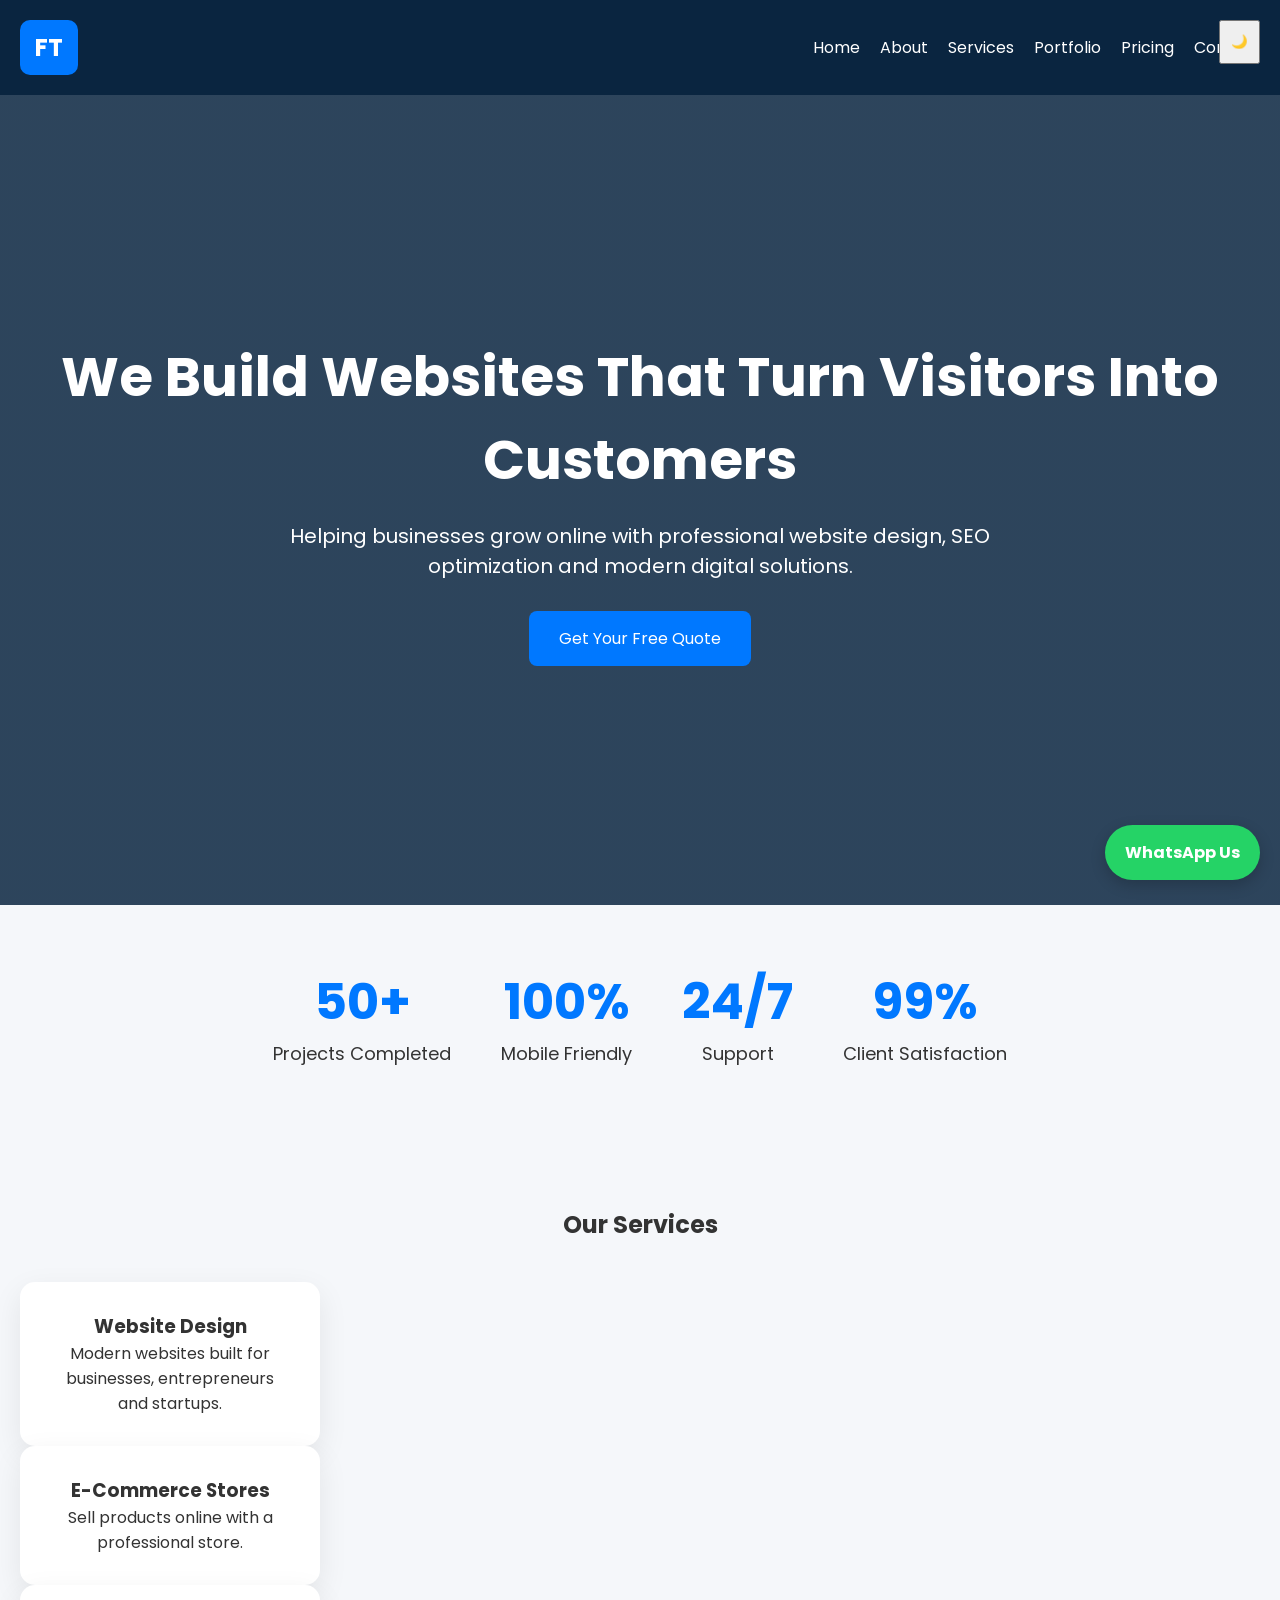
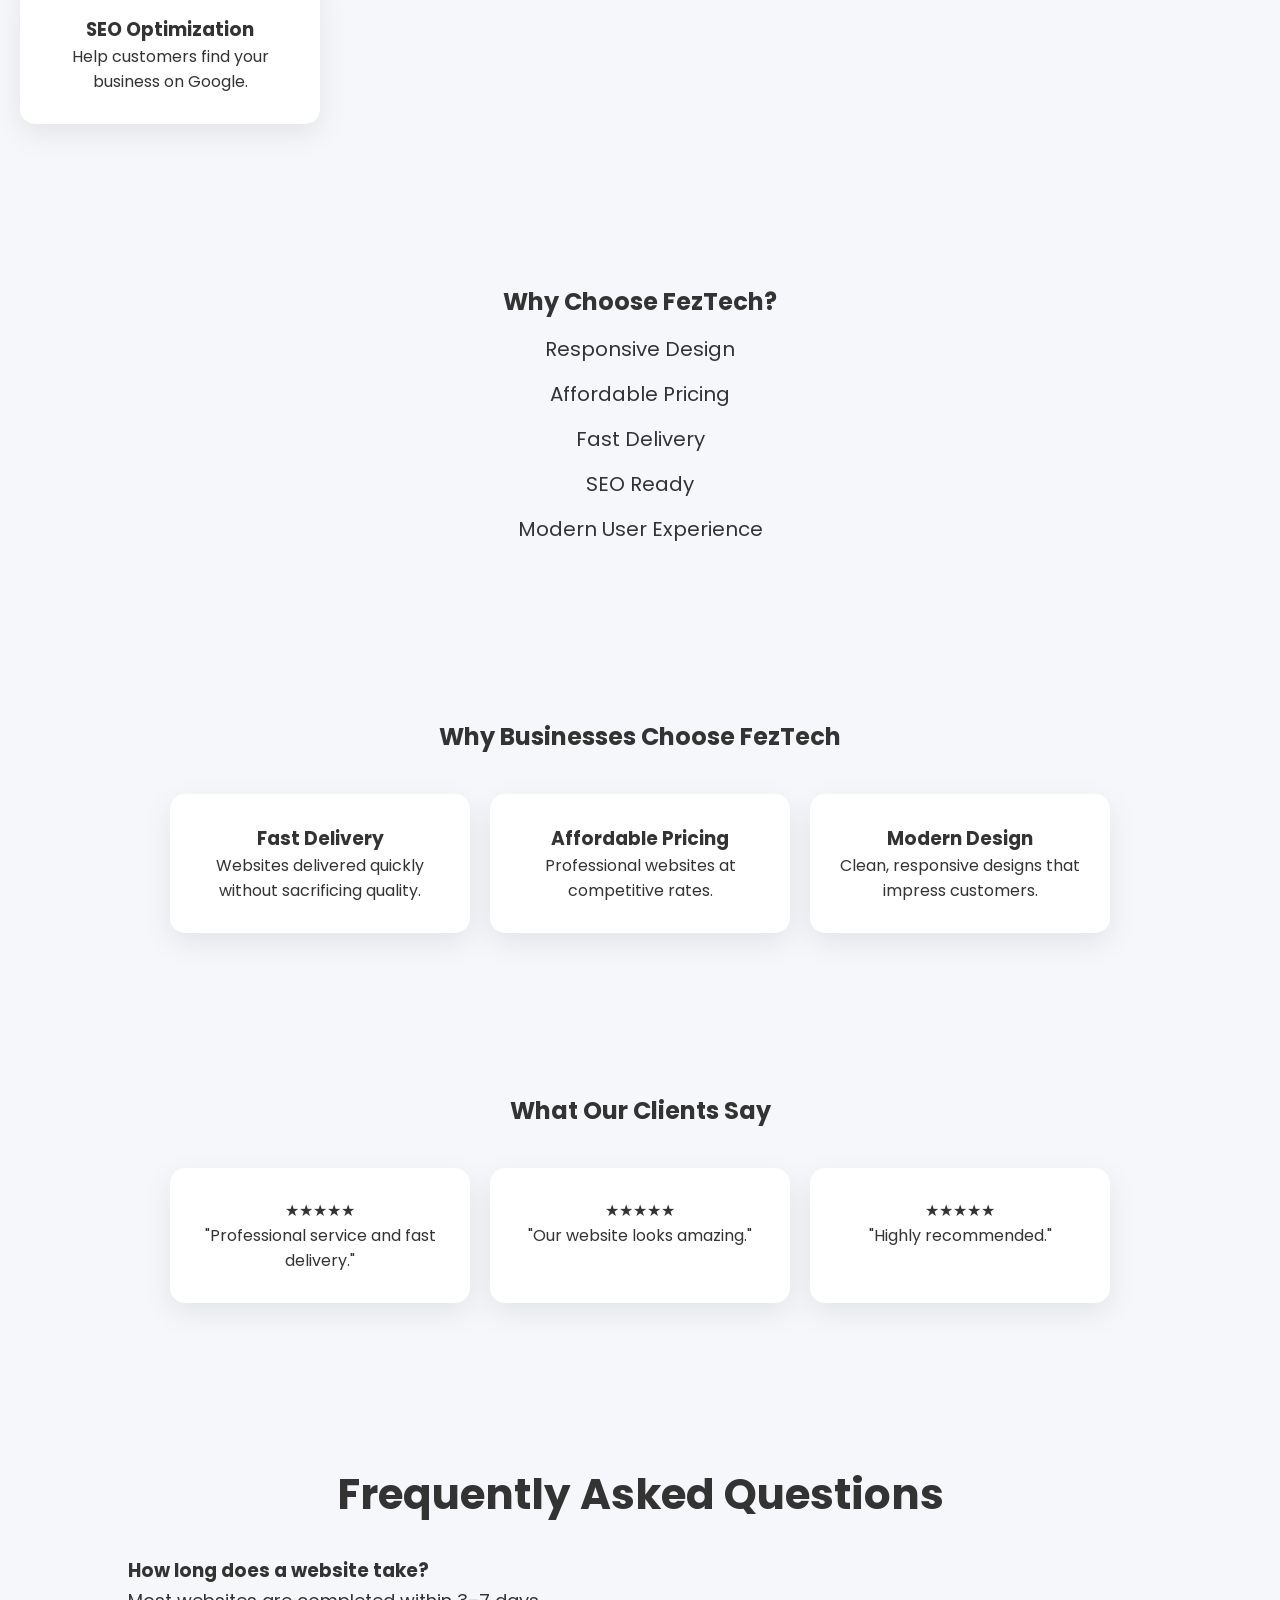
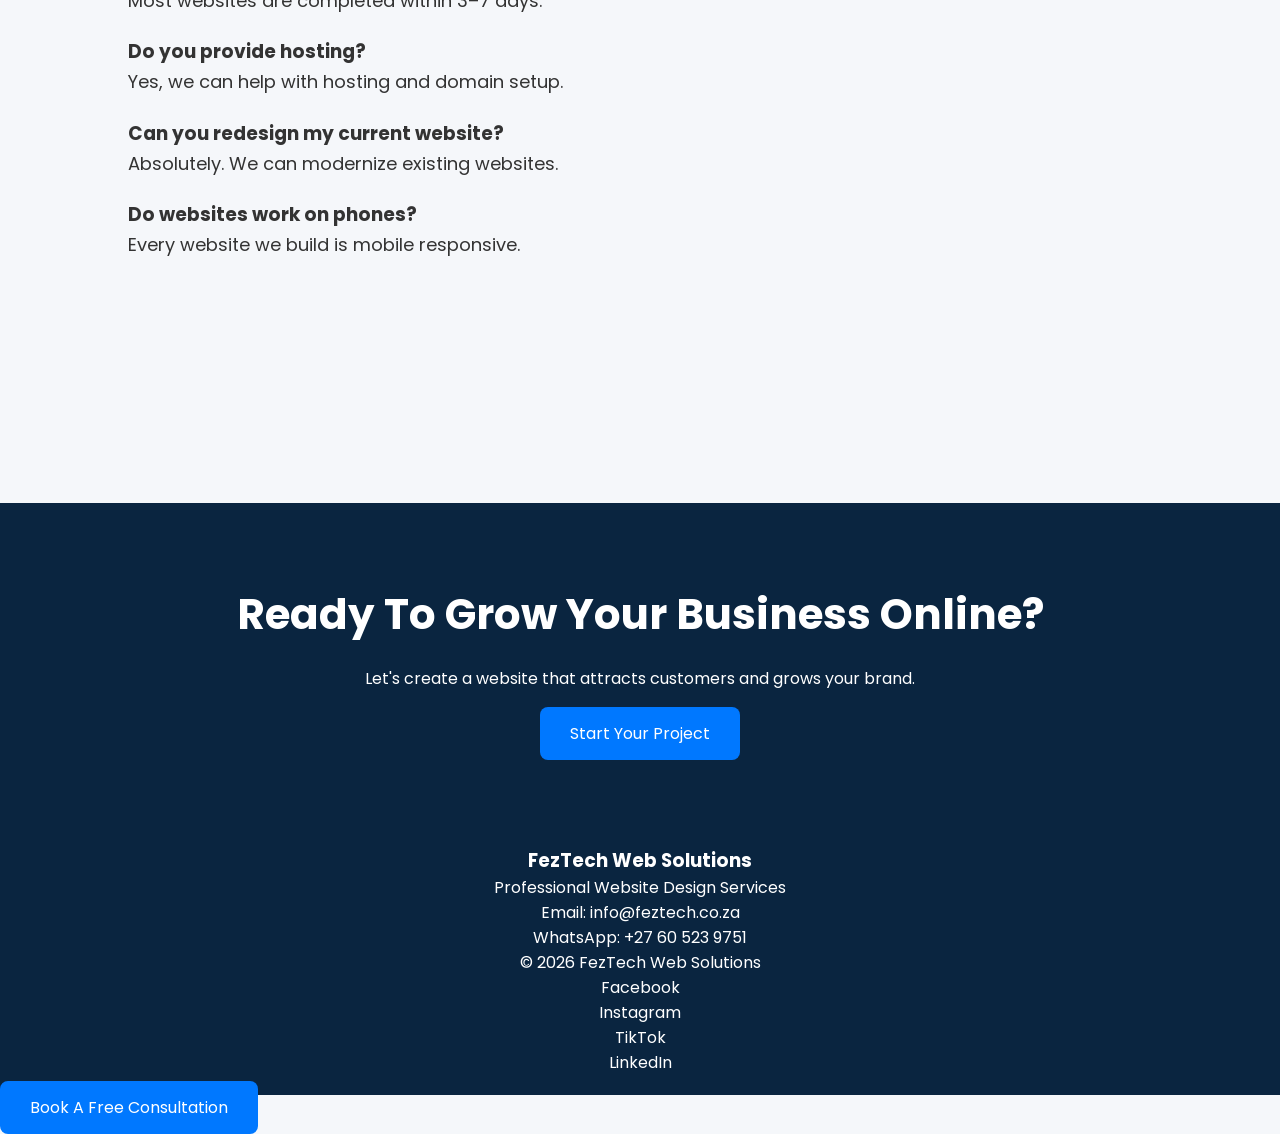
<file: index.html>
<!DOCTYPE html>
<html lang="en">
<head>
<meta charset="UTF-8">
<meta name="viewport" content="width=device-width, initial-scale=1.0">

<title>FezTech Web Solutions</title>

<link rel="icon" href="favicon.ico">

<link rel="stylesheet" href="style.css">

<link href="https://fonts.googleapis.com/css2?family=Poppins:wght@300;400;600;700&display=swap" rel="stylesheet">

</head>
<body>
  
<nav>
    <div class="logo">
        FT
    </div>

    <ul>
        <li><a href="index.html">Home</a></li>
        <li><a href="about.html">About</a></li>
        <li><a href="services.html">Services</a></li>
        <li><a href="portfolio.html">Portfolio</a></li>
        <li><a href="pricing.html">Pricing</a></li>
        <li><a href="contact.html">Contact</a></li>
    </ul>
</nav>

<section class="hero">

<h1>We Build Websites That Turn Visitors Into Customers</h1>

<p>
Helping businesses grow online with professional website design,
SEO optimization and modern digital solutions.
</p>

<a href="contact.html" class="btn">
Get Your Free Quote
</a>

</section>

<section class="stats">

<div class="stat">
<h2>50+</h2>
<p>Projects Completed</p>
</div>

<div class="stat">
<h2>100%</h2>
<p>Mobile Friendly</p>
</div>

<div class="stat">
<h2>24/7</h2>
<p>Support</p>
</div>

<div class="stat">
<h2>99%</h2>
<p>Client Satisfaction</p>
</div>

</section>

</section>

<section class="services-preview">

<h2>Our Services</h2>

<div class="cards"></div>

<div class="card">
<h3>Website Design</h3>
<p>
Modern websites built for businesses,
entrepreneurs and startups.
</p>
</div>

<div class="card">
<h3>E-Commerce Stores</h3>
<p>
Sell products online with a professional store.
</p>
</div>

<div class="card">
<h3>SEO Optimization</h3>
<p>
Help customers find your business on Google.
</p>
</div>

</section>

<section class="why-us">

<h2>Why Choose FezTech?</h2>

<ul>
<li>Responsive Design</li>
<li>Affordable Pricing</li>
<li>Fast Delivery</li>
<li>SEO Ready</li>
<li>Modern User Experience</li>
</ul>

</section>

<section class="services-preview">

<h2>Why Businesses Choose FezTech</h2>

<div class="cards">

<div class="card">
<h3>Fast Delivery</h3>
<p>Websites delivered quickly without sacrificing quality.</p>
</div>

<div class="card">
<h3>Affordable Pricing</h3>
<p>Professional websites at competitive rates.</p>
</div>

<div class="card">
<h3>Modern Design</h3>
<p>Clean, responsive designs that impress customers.</p>
</div>

</div>

</section>

<section class="services-preview">

<h2>What Our Clients Say</h2>

<div class="cards">

<div class="card">
<p>
★★★★★
</p>

<p>
"Professional service and fast delivery."
</p>

</div>

<div class="card">
<p>
★★★★★
</p>

<p>
"Our website looks amazing."
</p>

</div>

<div class="card">
<p>
★★★★★
</p>

<p>
"Highly recommended."
</p>

</div>

</div>

</section>

<section class="page">

<h1>Frequently Asked Questions</h1>

<div class="faq">

<h3>How long does a website take?</h3>
<p>Most websites are completed within 3–7 days.</p>

<h3>Do you provide hosting?</h3>
<p>Yes, we can help with hosting and domain setup.</p>

<h3>Can you redesign my current website?</h3>
<p>Absolutely. We can modernize existing websites.</p>

<h3>Do websites work on phones?</h3>
<p>Every website we build is mobile responsive.</p>

</div>

</section>

<section class="cta">

<h2>Ready To Grow Your Business Online?</h2>

<p>
Let's create a website that attracts customers and grows your brand.
</p>

<a href="contact.html" class="btn">
Start Your Project
</a>

</section>

<footer>

<h3>FezTech Web Solutions</h3>

<p>
Professional Website Design Services
</p>

<p>
Email: info@feztech.co.za
</p>

<p>
WhatsApp: +27 60 523 9751
</p>

<p>
© 2026 FezTech Web Solutions
</p>

<p>Facebook</p>
<p>Instagram</p>
<p>TikTok</p>
<p>LinkedIn</p>

</footer>

<script src="script.js"></script>

<a href="https://wa.me/27605239751" class="whatsapp">
    WhatsApp Us
</a>

<a href="contact.html" class="btn">
Book A Free Consultation
</a>

</body>
</html>
</file>
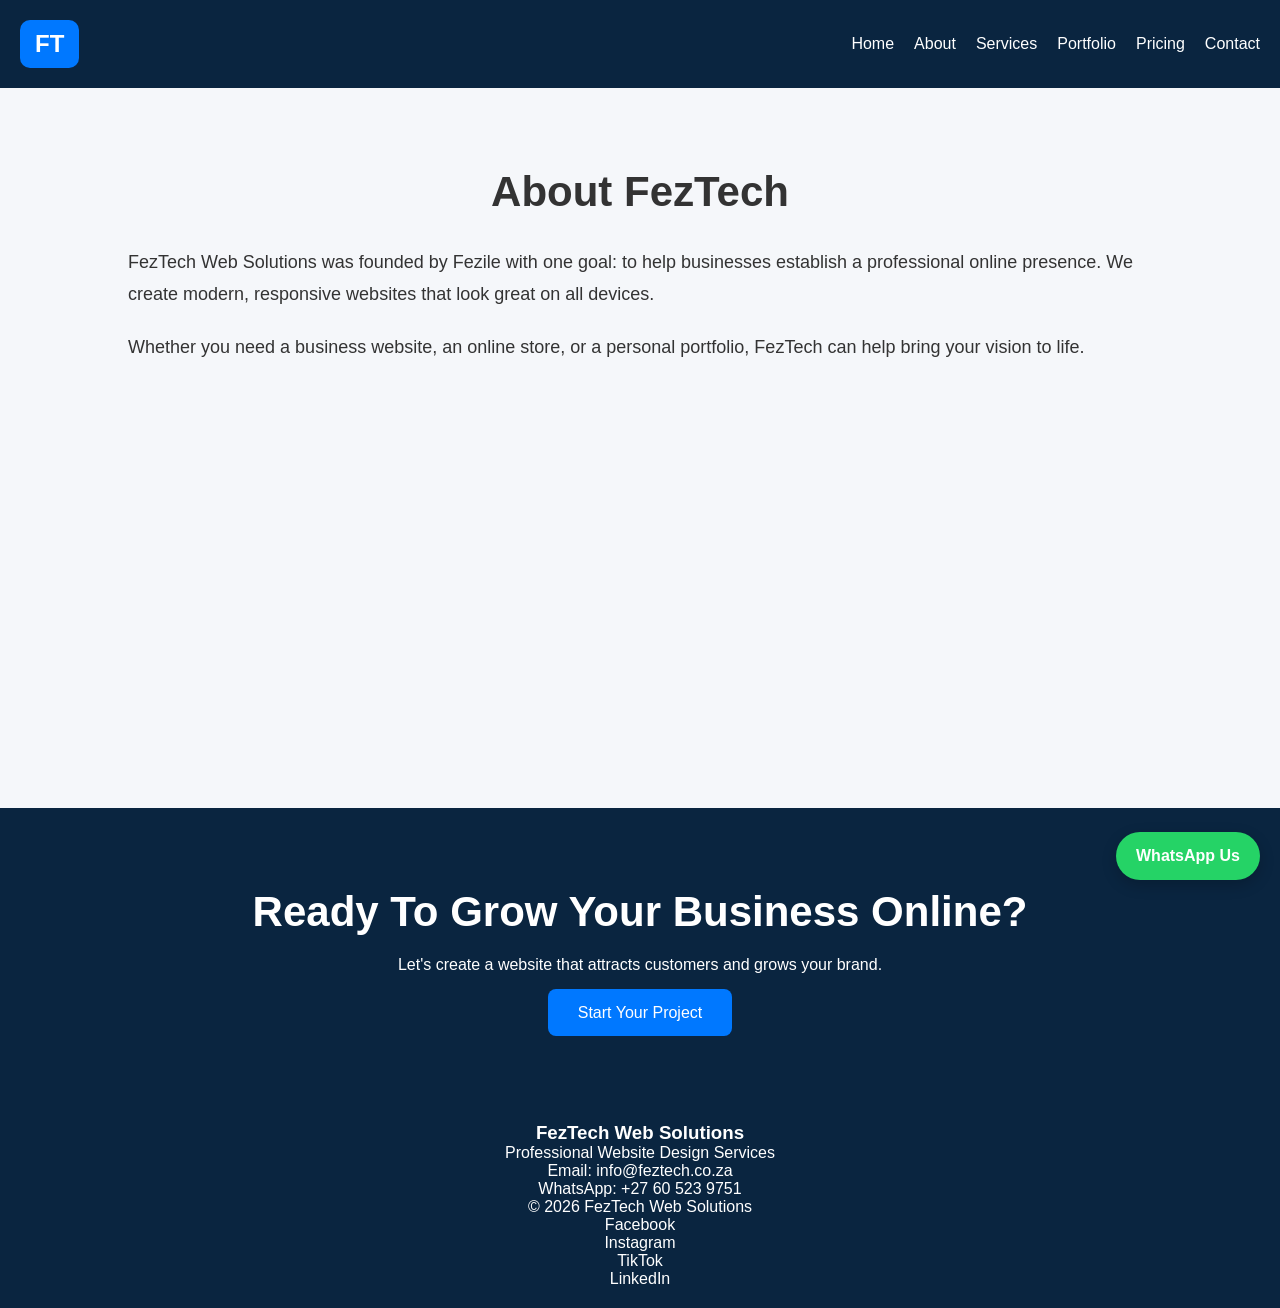
<file: about.html>
<!DOCTYPE html>
<html lang="en">
<head>
<meta charset="UTF-8">
<meta name="viewport" content="width=device-width, initial-scale=1.0">
<title>About Us - FezTech</title>
<link rel="icon" href="favicon.ico">
<link rel="stylesheet" href="style.css">
</head>
<body>

<nav>
    <div class="logo">
        FT
    </div>

    <ul>
        <li><a href="index.html">Home</a></li>
        <li><a href="about.html">About</a></li>
        <li><a href="services.html">Services</a></li>
        <li><a href="portfolio.html">Portfolio</a></li>
        <li><a href="pricing.html">Pricing</a></li>
        <li><a href="contact.html">Contact</a></li>
    </ul>
</nav>

<section class="page">

<h1>About FezTech</h1>

<p>
FezTech Web Solutions was founded by Fezile with one goal:
to help businesses establish a professional online presence.
We create modern, responsive websites that look great on all devices.
</p>

<p>
Whether you need a business website, an online store,
or a personal portfolio, FezTech can help bring your vision to life.
</p>

</section>

<section class="cta">

<h2>Ready To Grow Your Business Online?</h2>

<p>
Let's create a website that attracts customers and grows your brand.
</p>

<a href="contact.html" class="btn">
Start Your Project
</a>

</section>

<footer>

<h3>FezTech Web Solutions</h3>

<p>
Professional Website Design Services
</p>

<p>
Email: info@feztech.co.za
</p>

<p>
WhatsApp: +27 60 523 9751
</p>

<p>
© 2026 FezTech Web Solutions
</p>

<p>Facebook</p>
<p>Instagram</p>
<p>TikTok</p>
<p>LinkedIn</p>

</footer>

<a href="https://wa.me/27605239751" class="whatsapp">
    WhatsApp Us
</a>

</body>
</html>
</file>
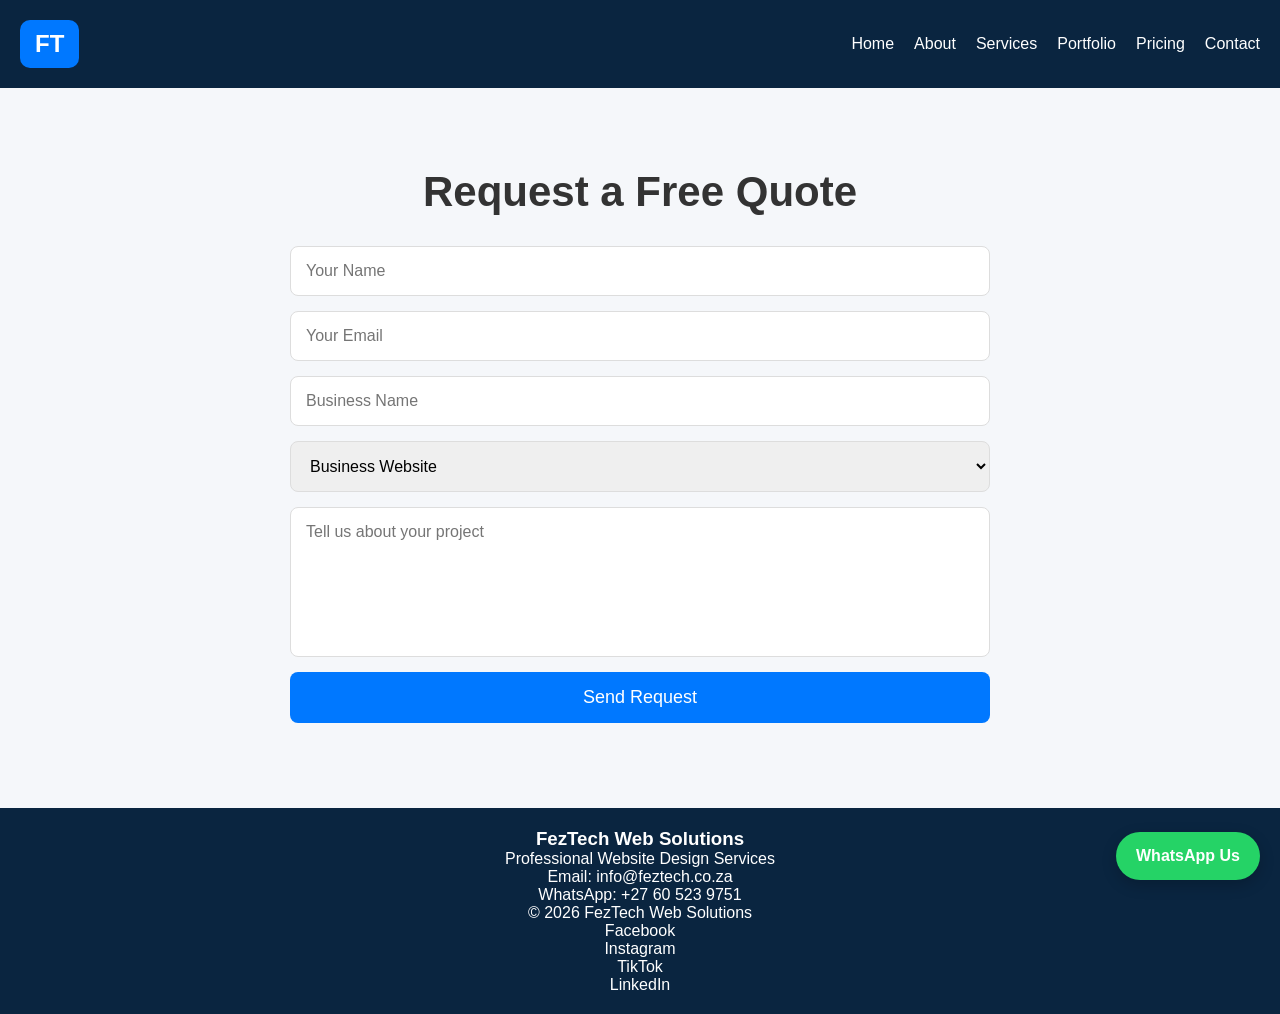
<file: contact.html>
<!DOCTYPE html>
<html lang="en">
<head>
<meta charset="UTF-8">
<meta name="viewport" content="width=device-width, initial-scale=1.0">
<title>Contact FezTech</title>
<link rel="icon" href="favicon.ico">
<link rel="stylesheet" href="style.css">
</head>
<body>

<nav>
<div class="logo">
    FT
</div>

<ul>
<li><a href="index.html">Home</a></li>
<li><a href="about.html">About</a></li>
<li><a href="services.html">Services</a></li>
<li><a href="portfolio.html">Portfolio</a></li>
<li><a href="pricing.html">Pricing</a></li>
<li><a href="contact.html">Contact</a></li>
</ul>
</nav>

<section class="page">

<h1>Request a Free Quote</h1>

<form
action="https://formsubmit.co/fezilengoman18@gmail.com"
method="POST"
class="contact-form">

<input type="text" placeholder="Your Name" required>

<input type="email" placeholder="Your Email" required>

<input type="text" placeholder="Business Name">

<select>
<option>Business Website</option>
<option>E-Commerce Store</option>
<option>Portfolio Website</option>
<option>Website Redesign</option>
</select>

<textarea placeholder="Tell us about your project"></textarea>

<button type="submit">Send Request</button>

<input type="hidden" name="_captcha" value="false">
<input type="hidden" name="_next" value="thankyou.html">

</form>

</section>

<footer>

<h3>FezTech Web Solutions</h3>

<p>
Professional Website Design Services
</p>

<p>
Email: info@feztech.co.za
</p>

<p>
WhatsApp: +27 60 523 9751
</p>

<p>
© 2026 FezTech Web Solutions
</p>

<p>Facebook</p>
<p>Instagram</p>
<p>TikTok</p>
<p>LinkedIn</p>

</footer>

<a href="https://wa.me/27605239751" class="whatsapp">
    WhatsApp Us
</a>

</body>
</html>
</file>
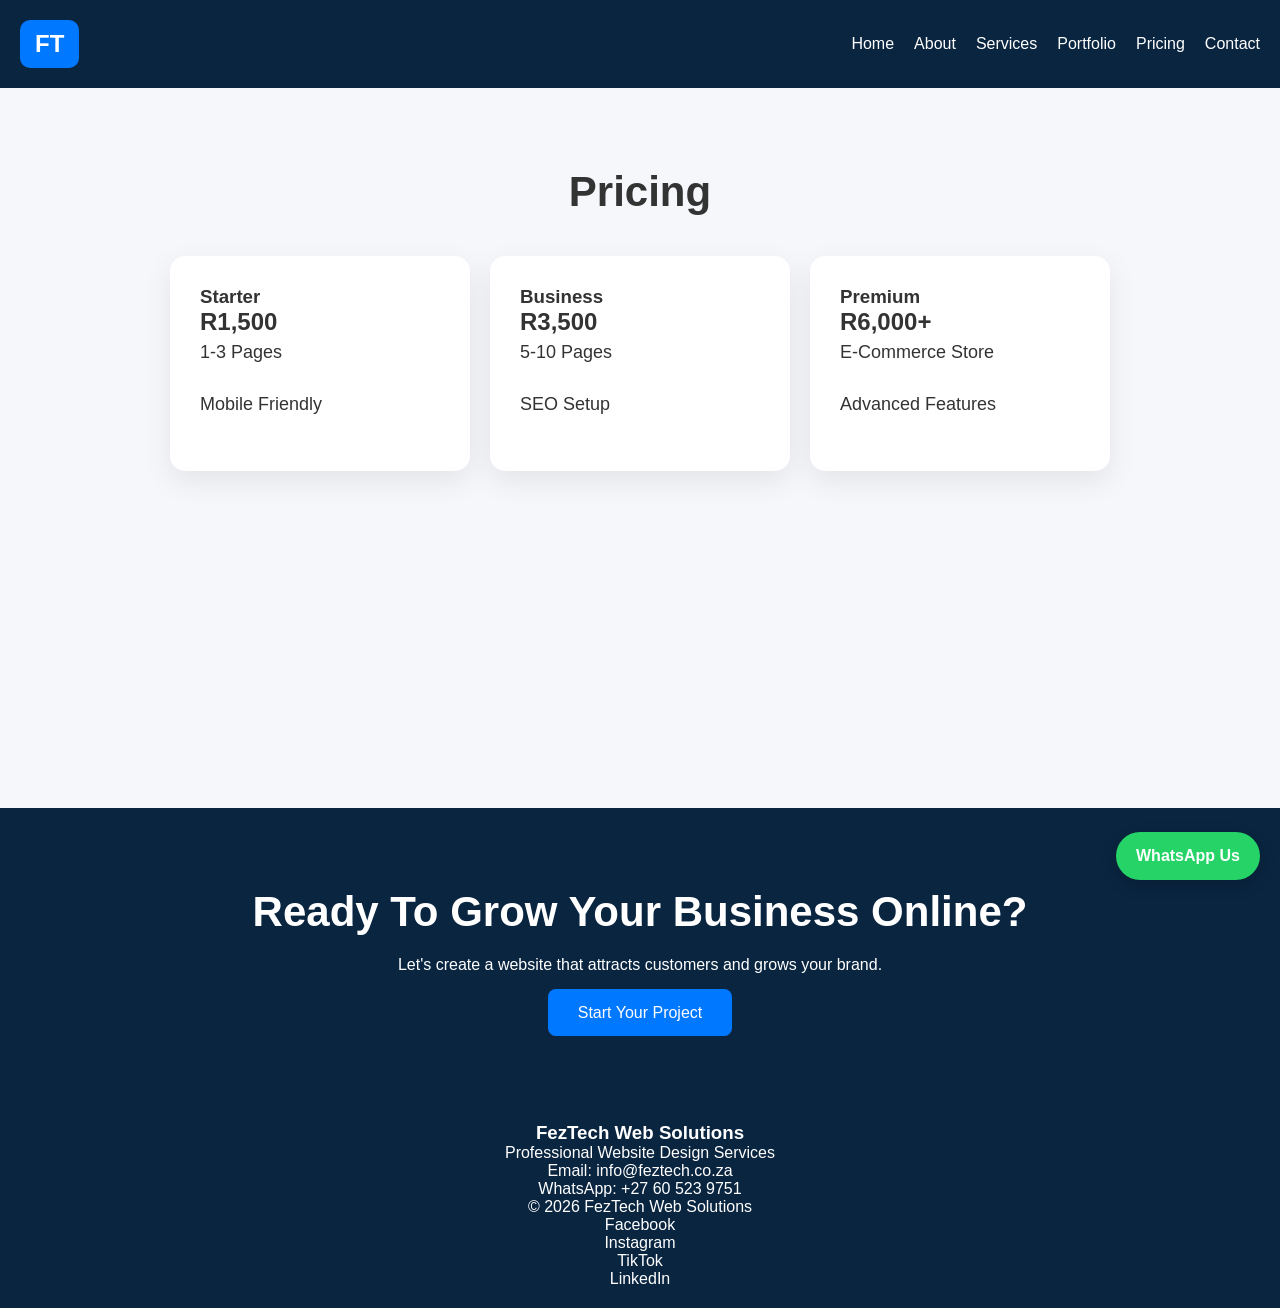
<file: pricing.html>
<!DOCTYPE html>
<html lang="en">
<head>
<meta charset="UTF-8">
<meta name="viewport" content="width=device-width, initial-scale=1.0">
<title>Pricing - FezTech</title>
<link rel="icon" href="favicon.ico">
<link rel="stylesheet" href="style.css">
</head>
<body>

<nav>
<div class="logo">
    FT
</div>
<ul>
<li><a href="index.html">Home</a></li>
<li><a href="about.html">About</a></li>
<li><a href="services.html">Services</a></li>
<li><a href="portfolio.html">Portfolio</a></li>
<li><a href="pricing.html">Pricing</a></li>
<li><a href="contact.html">Contact</a></li>
</ul>
</nav>

<section class="page">

<h1>Pricing</h1>

<div class="cards">

<div class="card">
<h3>Starter</h3>
<h2>R1,500</h2>
<p>1-3 Pages</p>
<p>Mobile Friendly</p>
</div>

<div class="card">
<h3>Business</h3>
<h2>R3,500</h2>
<p>5-10 Pages</p>
<p>SEO Setup</p>
</div>

<div class="card">
<h3>Premium</h3>
<h2>R6,000+</h2>
<p>E-Commerce Store</p>
<p>Advanced Features</p>
</div>

</div>

</section>

<section class="cta">

<h2>Ready To Grow Your Business Online?</h2>

<p>
Let's create a website that attracts customers and grows your brand.
</p>

<a href="contact.html" class="btn">
Start Your Project
</a>

</section>

<footer>

<h3>FezTech Web Solutions</h3>

<p>
Professional Website Design Services
</p>

<p>
Email: info@feztech.co.za
</p>

<p>
WhatsApp: +27 60 523 9751
</p>

<p>
© 2026 FezTech Web Solutions
</p>

<p>Facebook</p>
<p>Instagram</p>
<p>TikTok</p>
<p>LinkedIn</p>

</footer>

<a href="https://wa.me/27605239751" class="whatsapp">
    WhatsApp Us
</a>

</body>
</html>
</file>
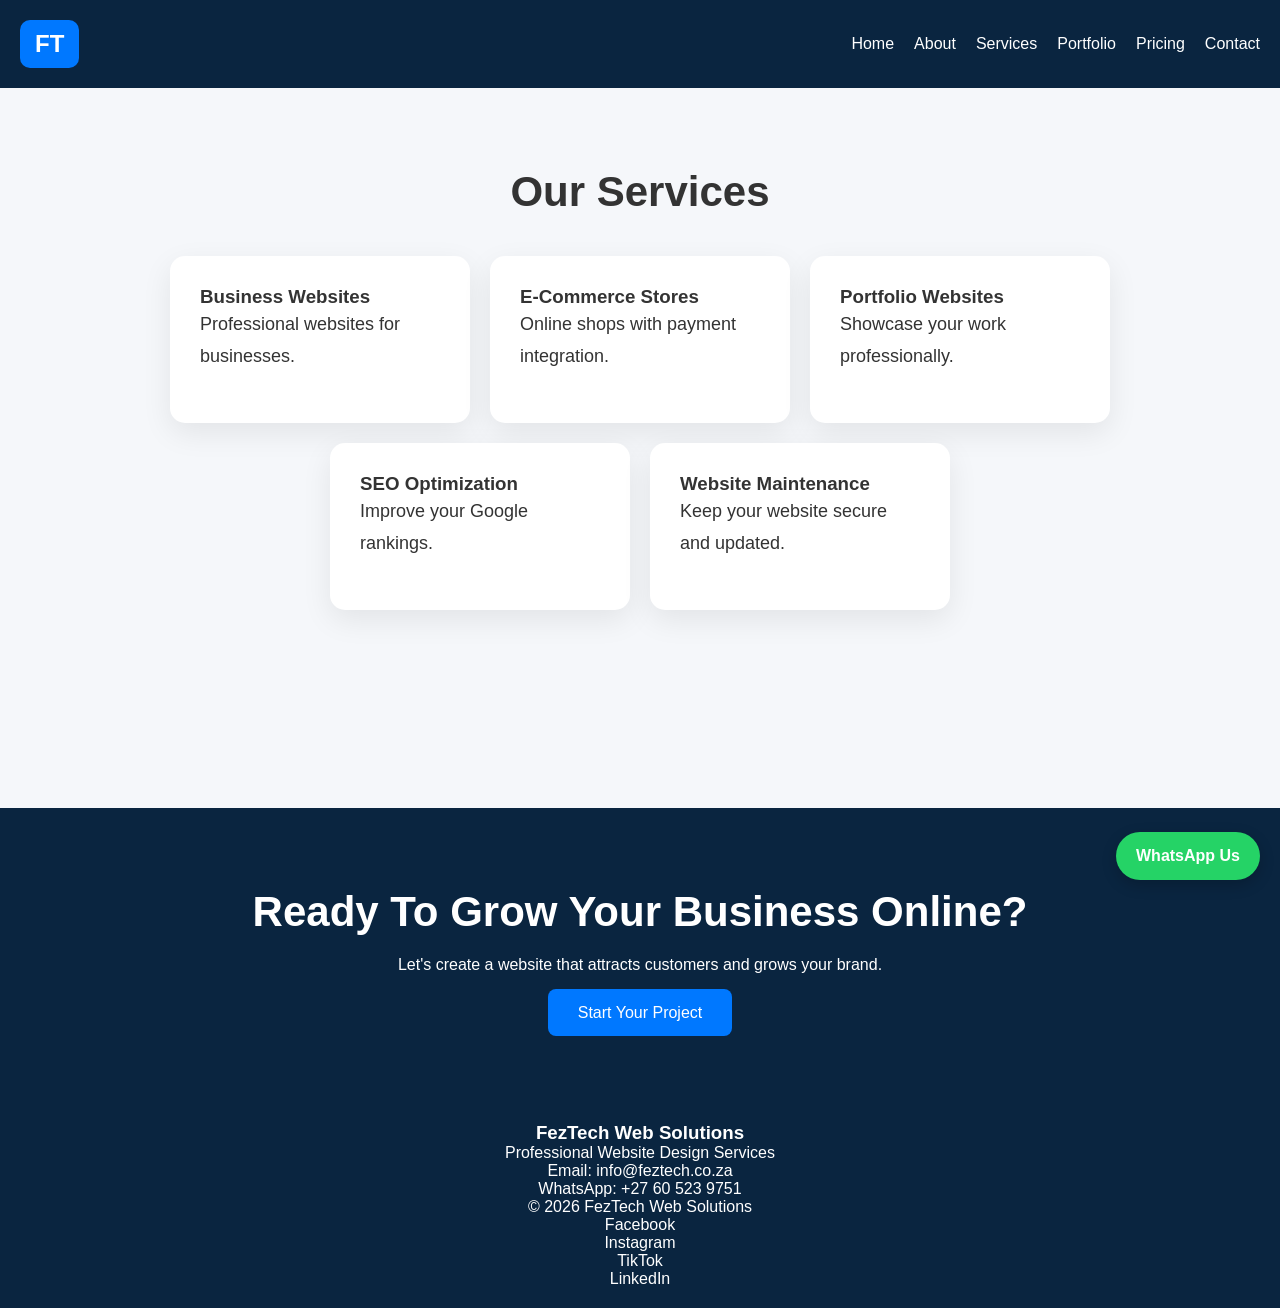
<file: services.html>
<!DOCTYPE html>
<html lang="en">
<head>
<meta charset="UTF-8">
<meta name="viewport" content="width=device-width, initial-scale=1.0">
<title>Services - FezTech</title>
<link rel="icon" href="favicon.ico">
<link rel="stylesheet" href="style.css">
</head>
<body>

<nav>
<div class="logo">
    FT
</div>
<ul>
<li><a href="index.html">Home</a></li>
<li><a href="about.html">About</a></li>
<li><a href="services.html">Services</a></li>
<li><a href="portfolio.html">Portfolio</a></li>
<li><a href="pricing.html">Pricing</a></li>
<li><a href="contact.html">Contact</a></li>
</ul>
</nav>

<section class="page">

<h1>Our Services</h1>

<div class="cards">

<div class="card">
<h3>Business Websites</h3>
<p>Professional websites for businesses.</p>
</div>

<div class="card">
<h3>E-Commerce Stores</h3>
<p>Online shops with payment integration.</p>
</div>

<div class="card">
<h3>Portfolio Websites</h3>
<p>Showcase your work professionally.</p>
</div>

<div class="card">
<h3>SEO Optimization</h3>
<p>Improve your Google rankings.</p>
</div>

<div class="card">
<h3>Website Maintenance</h3>
<p>Keep your website secure and updated.</p>
</div>

</div>

</section>

<section class="cta">

<h2>Ready To Grow Your Business Online?</h2>

<p>
Let's create a website that attracts customers and grows your brand.
</p>

<a href="contact.html" class="btn">
Start Your Project
</a>

</section>

<footer>

<h3>FezTech Web Solutions</h3>

<p>
Professional Website Design Services
</p>

<p>
Email: info@feztech.co.za
</p>

<p>
WhatsApp: +27 60 523 9751
</p>

<p>
© 2026 FezTech Web Solutions
</p>

<p>Facebook</p>
<p>Instagram</p>
<p>TikTok</p>
<p>LinkedIn</p>

</footer>

<a href="https://wa.me/27605239751" class="whatsapp">
    WhatsApp Us
</a>

</body>
</html>
</file>
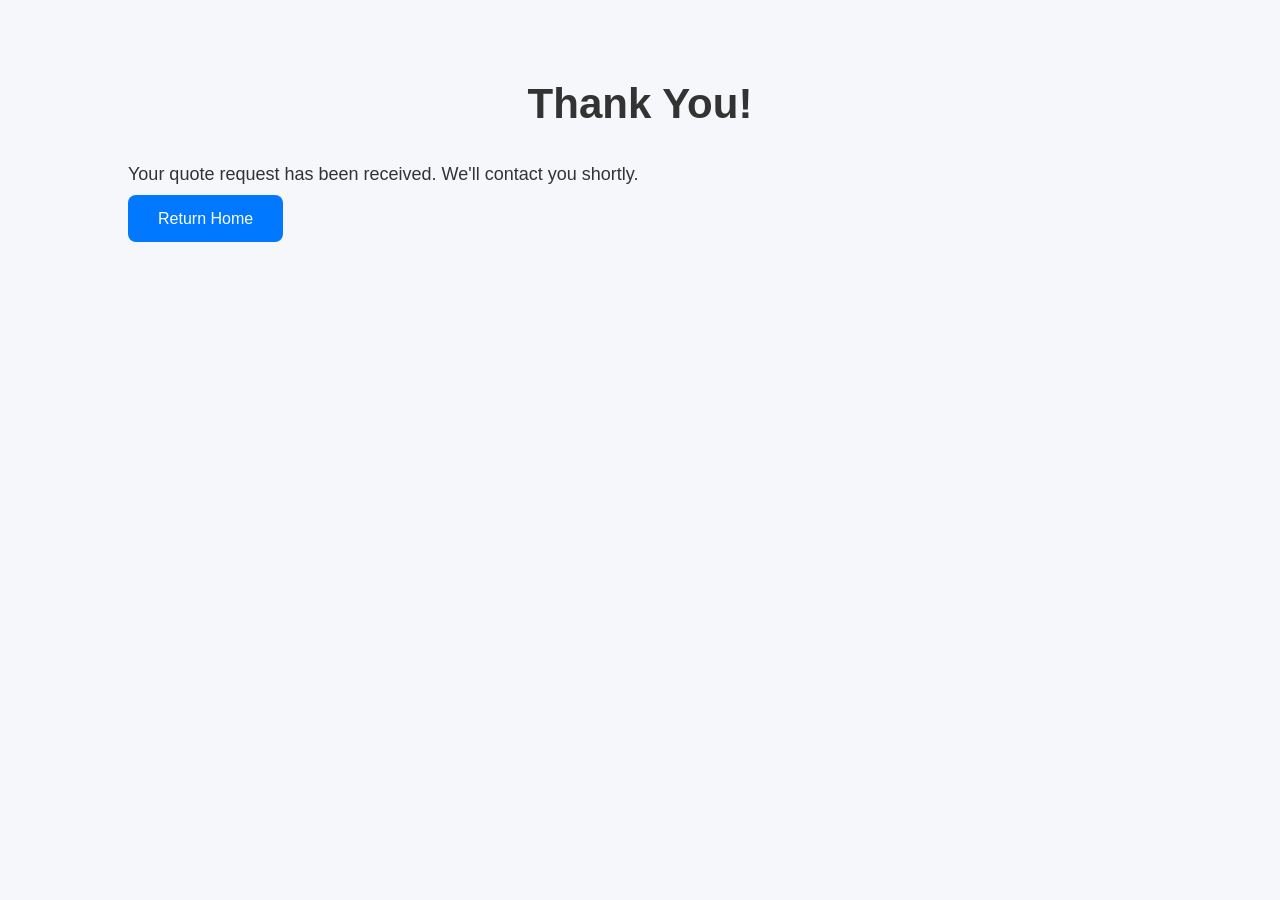
<file: thankyou.html>
<!DOCTYPE html>
<html>
<head>
<title>Thank You</title>
<link rel="icon" href="favicon.ico">
<link rel="stylesheet" href="style.css">
</head>

<body>

<section class="page">

<h1>Thank You!</h1>

<p>
Your quote request has been received.
We'll contact you shortly.
</p>

<a href="index.html" class="btn">
Return Home
</a>

</section>

</body>
</html>
</file>
<file: style.css>
html{
scroll-behavior:smooth;
}

*{
margin:0;
padding:0;
box-sizing:border-box;
font-family:Poppins,sans-serif;
}

body{
background:#f5f7fa;
color:#333;
}

nav{
background:#0a2540;
padding:20px;
display:flex;
justify-content:space-between;
align-items:center;
}

.logo{
background:#0078ff;
color:white;
padding:10px 15px;
border-radius:10px;
font-weight:bold;
font-size:24px;
}

nav ul{
display:flex;
list-style:none;
gap:20px;
}

nav a{
color:white;
text-decoration:none;
}

.hero{
height:90vh;
display:flex;
flex-direction:column;
justify-content:center;
align-items:center;
text-align:center;

background:
linear-gradient(
rgba(10,37,64,0.85),
rgba(10,37,64,0.85)
),
url("https://images.unsplash.com/photo-1498050108023-c5249f4df085");

background-size:cover;
background-position:center;

color:white;

padding:20px;
}

.hero h1{
font-size:55px;
margin-bottom:20px;
}

.hero p{
max-width:700px;
font-size:20px;
margin-bottom:30px;
}

.btn{
background:#0078ff;
color:white;
padding:15px 30px;
text-decoration:none;
border-radius:8px;
}

.services-preview{
padding:80px 20px;
text-align:center;
}

.cards{
display:flex;
justify-content:center;
gap:20px;
flex-wrap:wrap;
margin-top:40px;
}

.card{
background:white;
padding:30px;
width:300px;
border-radius:15px;
box-shadow:0 10px 30px rgba(0,0,0,0.08);
transition:0.3s;
}

.card:hover{
transform:translateY(-10px);
}

.why-us{
padding:80px 20px;
text-align:center;
}

.why-us ul{
list-style:none;
}

.why-us li{
margin:15px 0;
font-size:20px;
}

footer{
background:#0a2540;
color:white;
text-align:center;
padding:20px;
}

.page{
padding:80px 10%;
min-height:80vh;
}

.page h1{
margin-bottom:30px;
text-align:center;
font-size:42px;
}

.page p{
font-size:18px;
line-height:1.8;
margin-bottom:20px;
}

.contact-form{
max-width:700px;
margin:auto;
display:flex;
flex-direction:column;
gap:15px;
}

.contact-form input,
.contact-form select,
.contact-form textarea{
padding:15px;
font-size:16px;
border:1px solid #ddd;
border-radius:8px;
}

.contact-form textarea{
height:150px;
resize:none;
}

.contact-form button{
padding:15px;
border:none;
background:#0078ff;
color:white;
font-size:18px;
border-radius:8px;
cursor:pointer;
}

.whatsapp{
position:fixed;
bottom:20px;
right:20px;
background:#25D366;
color:white;
padding:15px 20px;
border-radius:50px;
text-decoration:none;
font-weight:bold;
box-shadow:0 5px 15px rgba(0,0,0,0.2);
}

.card{
transition:0.3s;
}

.card:hover{
transform:translateY(-10px);
}

.btn:hover{
opacity:0.9;
}

@media(max-width:768px){

nav{
flex-direction:column;
}

nav ul{
margin-top:15px;
flex-wrap:wrap;
justify-content:center;
}

.hero h1{
font-size:36px;
}

.hero p{
font-size:18px;
}

}

.stats{
display:flex;
justify-content:center;
gap:50px;
padding:60px 20px;
flex-wrap:wrap;
}

.stat{
text-align:center;
}

.stat h2{
font-size:50px;
color:#0078ff;
}

.stat p{
font-size:18px;
}

.card img{
width:100%;
height:200px;
object-fit:cover;
border-radius:10px;
margin-bottom:15px;
}

.cta{
background:#0a2540;
color:white;
text-align:center;
padding:80px 20px;
}

.cta h2{
font-size:42px;
margin-bottom:20px;
}

.cta p{
margin-bottom:30px;
}

.theme-btn{
position:fixed;
top:20px;
right:20px;
padding:10px;
cursor:pointer;
z-index:1000;
}

.dark{
background:#121212;
color:white;
}

.dark .card{
background:#1e1e1e;
color:white;
}
</file>
